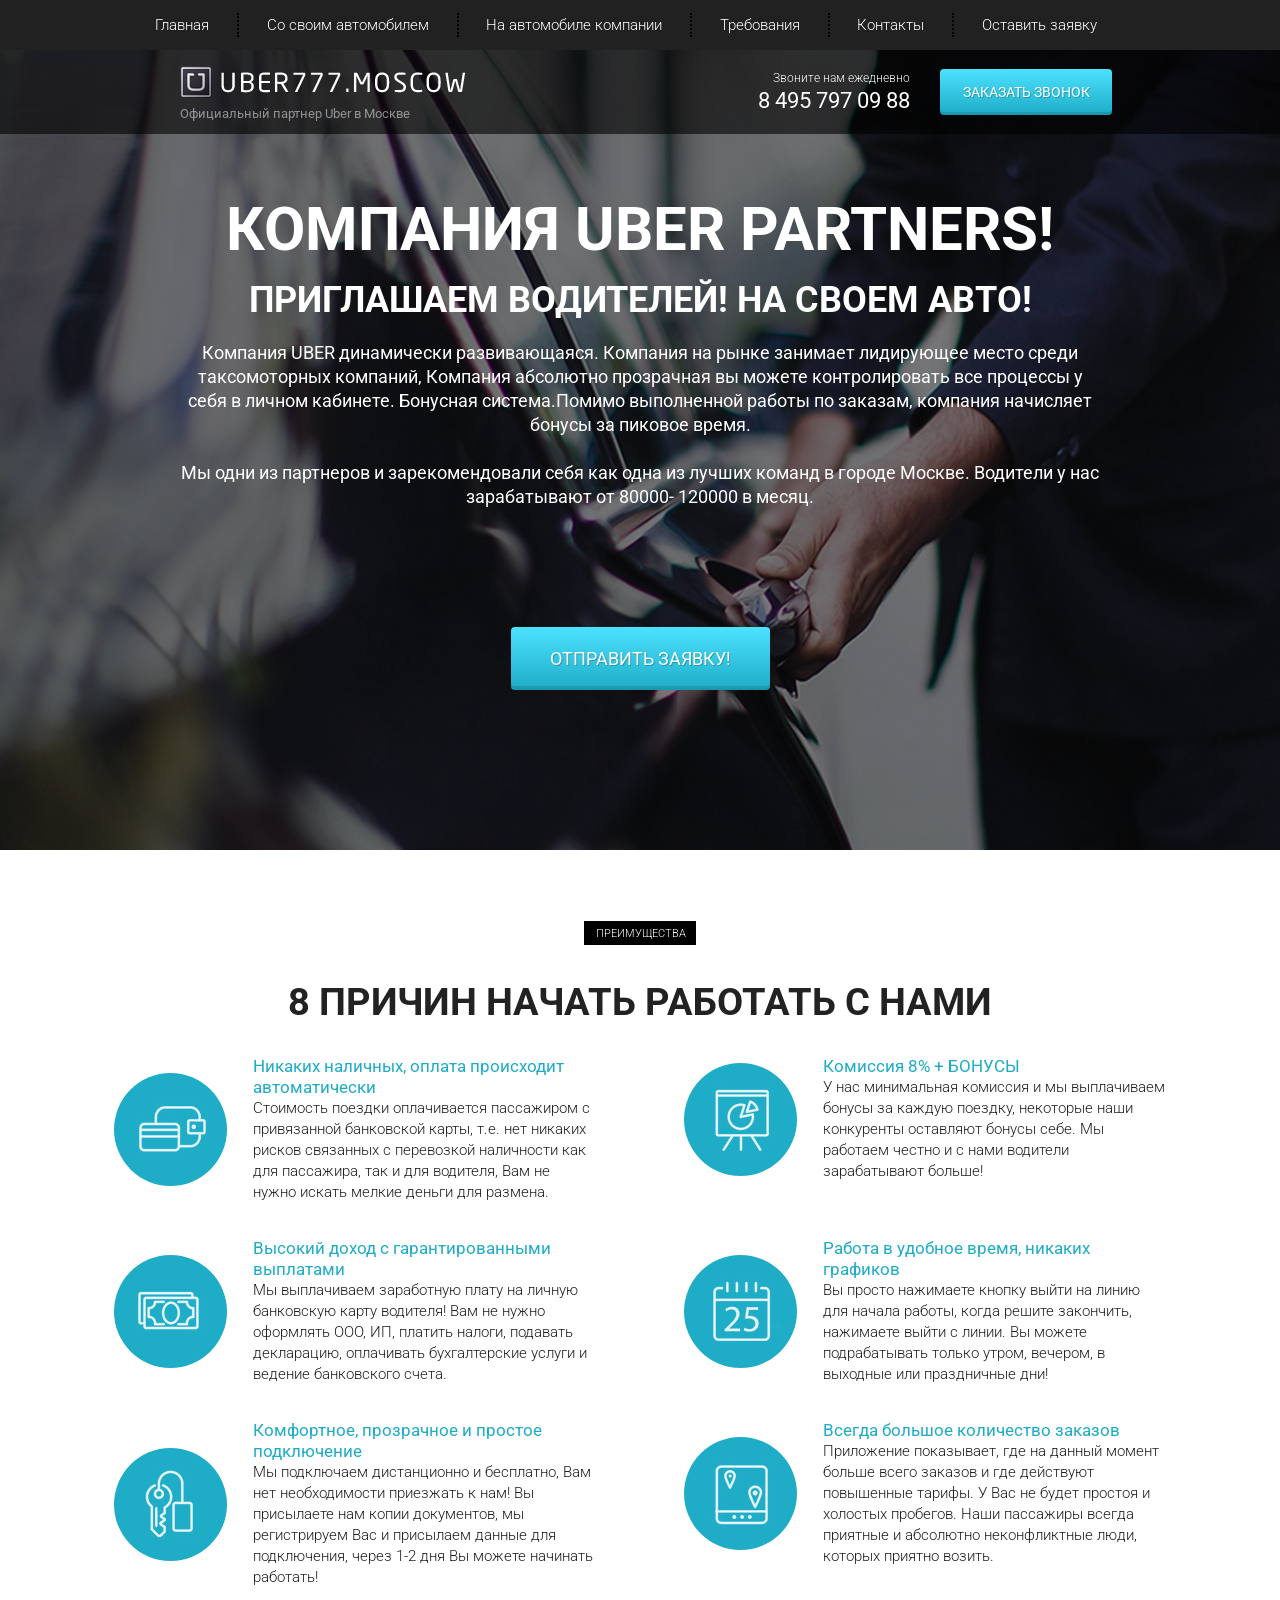
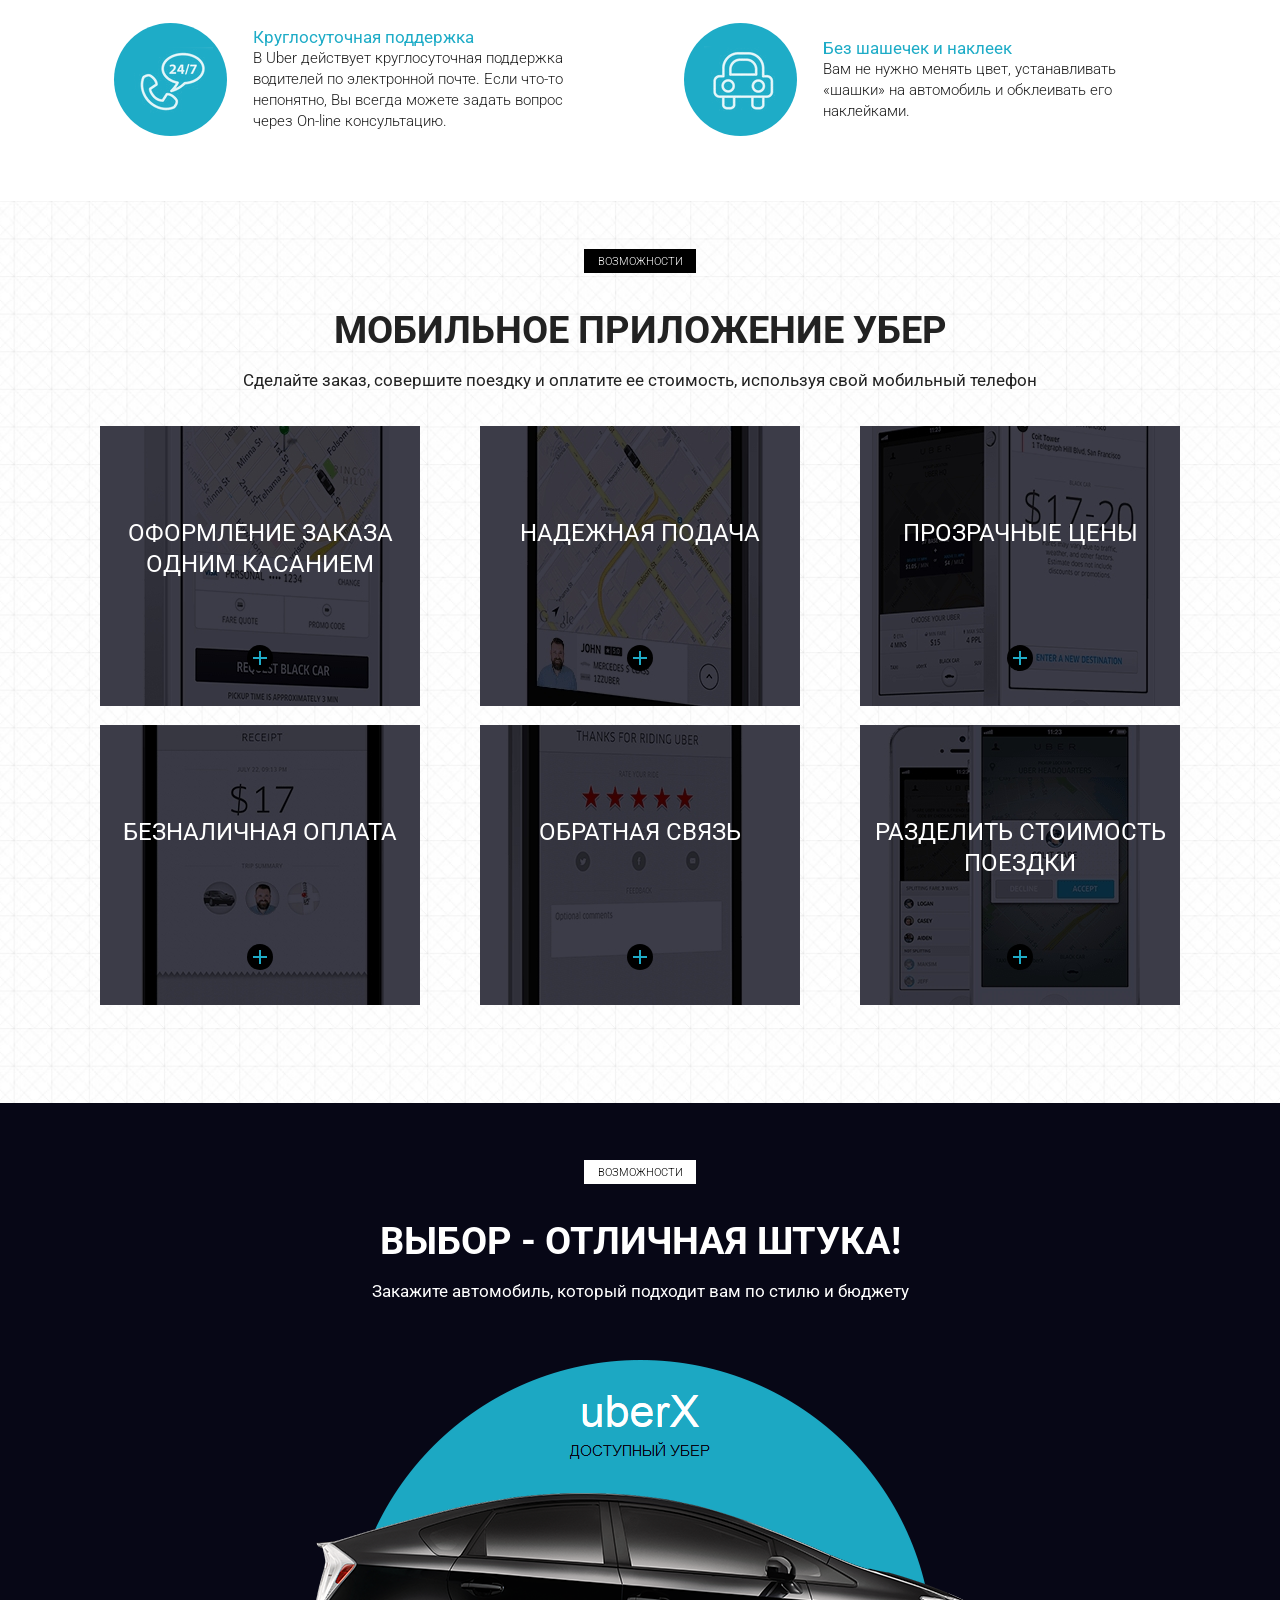
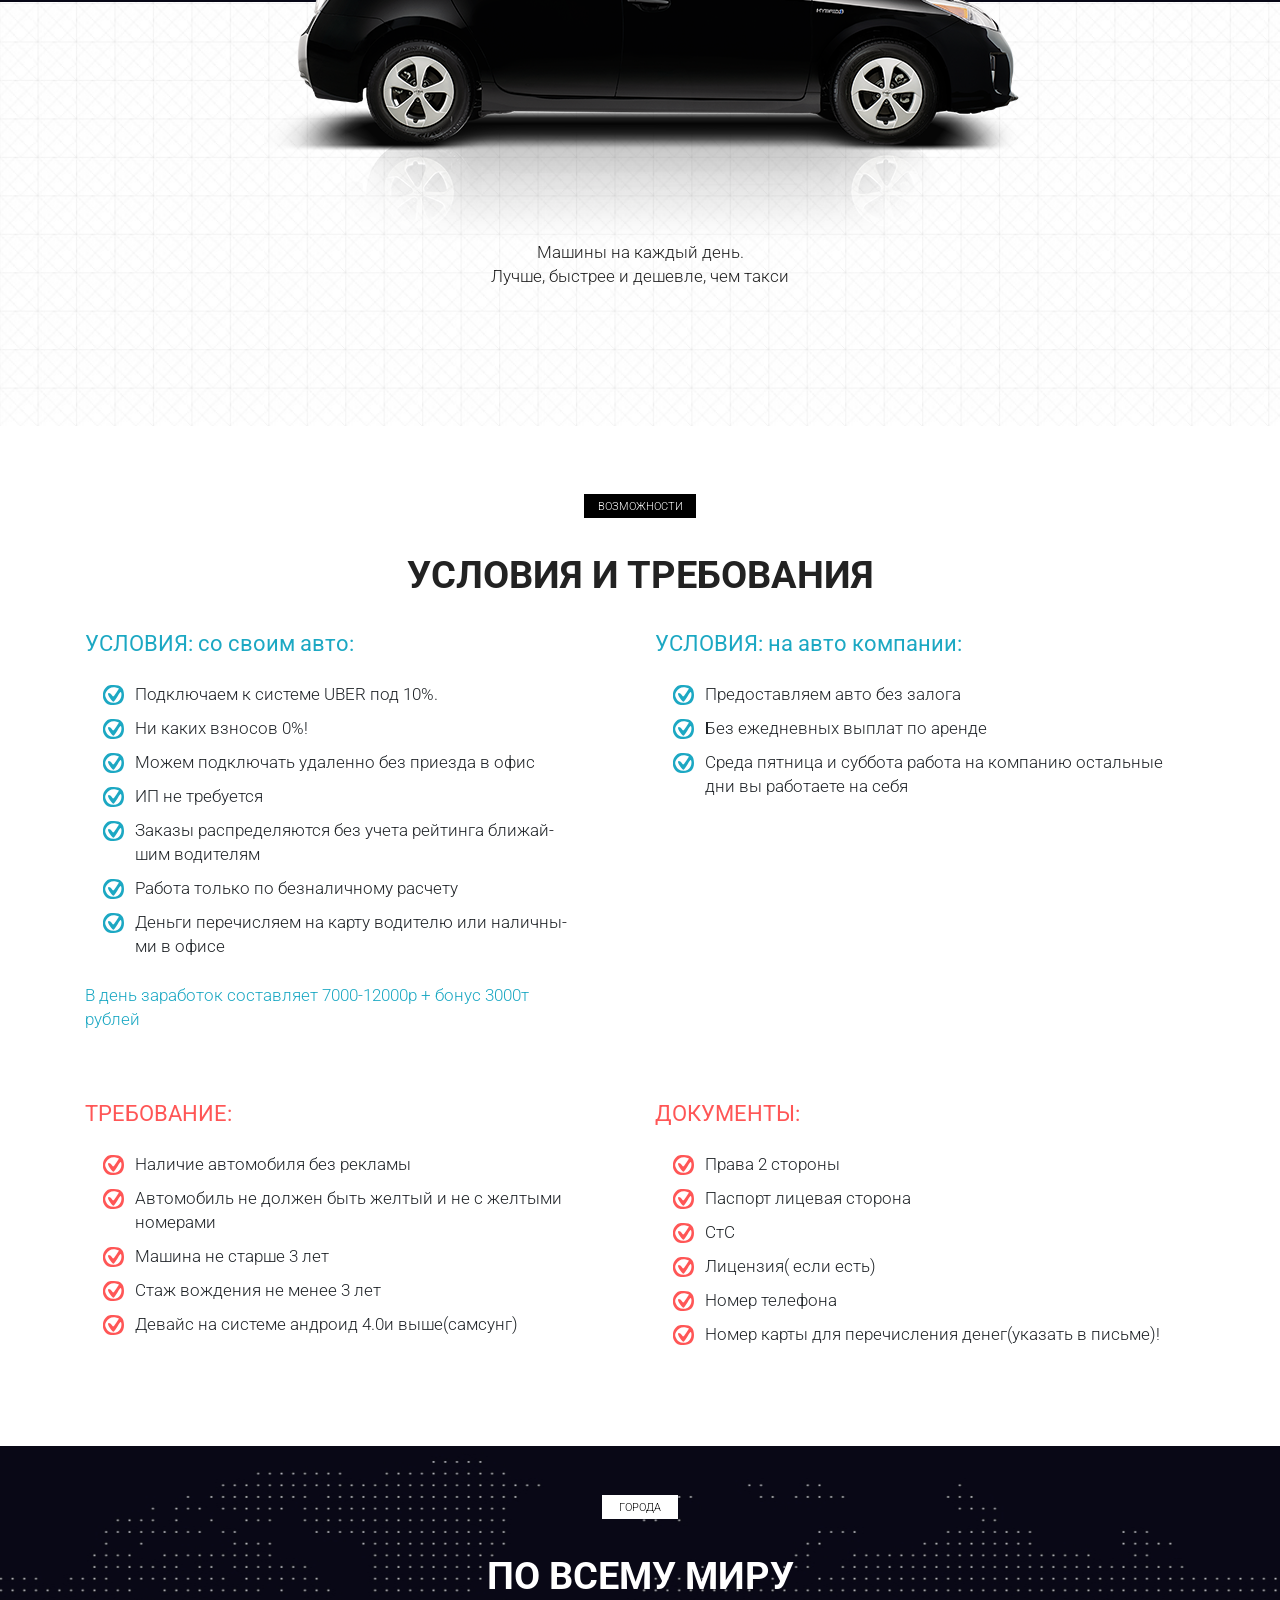
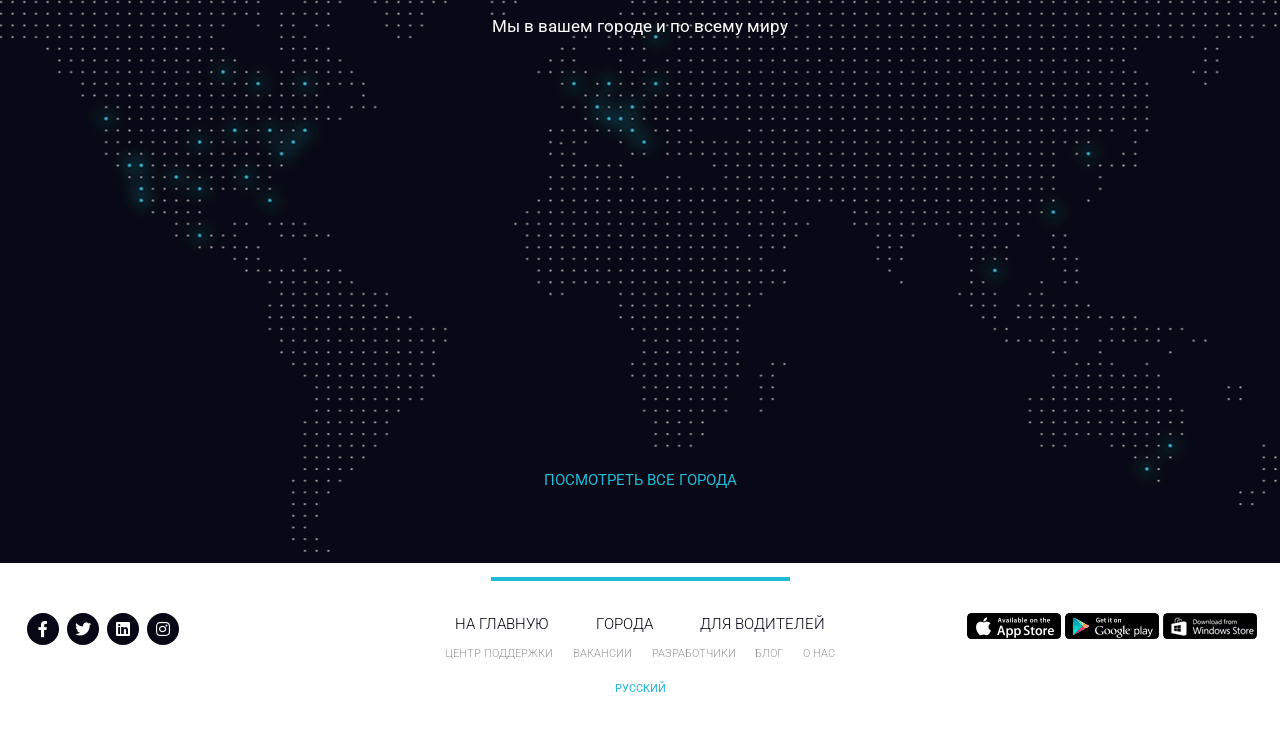
<file: Uber-main/src/index.html>
<!DOCTYPE html>
<html lang="ru">
<head>
    <meta charset="UTF-8">
    <meta name="viewport" content="width=device-width, initial-scale=1.0">
    <meta http-equiv="X-UA-Compatible" content="ie=edge">
    <title>Uber</title>
    <link rel="shortcut icon" href="icons/favicon.ico" type="image/x-icon">
    <link href="https://fonts.googleapis.com/css?family=Roboto:300,400,700&amp;subset=cyrillic-ext" rel="stylesheet">
    <link rel="stylesheet" href="css/bootstrap-reboot.min.css">
    <link rel="stylesheet" href="css/bootstrap-grid.min.css">
    <link rel="stylesheet" href="https://use.fontawesome.com/releases/v5.8.2/css/all.css">
    <link rel="stylesheet" href="css/style.min.css">
</head>
<body>
    <header>
        <nav>
            <div class="container">
                <ul class="menu">
                    <li class="menu_item"><a href="#" class="menu_link">Главная</a></li>
                    <li class="menu_item"><a href="#require" class="menu_link">Со своим автомобилем</a></li>
                    <li class="menu_item"><a href="#require" class="menu_link">На автомобиле компании</a></li>
                    <li class="menu_item"><a href="#" class="menu_link">Требования</a></li>
                    <li class="menu_item"><a href="#" class="menu_link">Контакты</a></li>
                    <li class="menu_item"><a href="#" class="menu_link">Оставить заявку</a></li>
                </ul>
            </div>
            <div class="hamburger">
                <span></span>
                <span></span>
                <span></span>
            </div>
        </nav>
        <div class="subheader">
            <div class="container">
                <div class="row">
                    <div class="col-6 col-md-4 offset-md-1">
                        <a href="#" class="subheader_logo"><img src="icons/logo.png" alt="logo"></a>
                        <div class="subheader_official">Официальный партнер Uber в Москве</div>
                    </div>
    
                    <div class="xs-hidden col-md-3 offset-md-1 col-xl-2 offset-xl-2">
                        <div class="subheader_call">Звоните нам ежедневно</div>
                        <a href="tel:84957970988" class="subheader_phone">8 495 797 09 88</a>
                    </div>
    
                    <div class="col-6 col-md-3">
                        <a href="tel:84957970988" class="xs-visible subheader_phone">8 495 797 09 88</a>
                        <button class="subheader_btn">заказать звонок</button>
                    </div>
                </div>
            </div>
        </div>
    </header>

    <section class="promo">
        <div class="container">
            <div class="row">
                <div class="col-md-12 offset-md-0 col-lg-10 offset-lg-1">
                    <h1 class="promo_header">КОМПАНИЯ UBER PARTNERS!</h1>
                    <h2 class="promo_subheader">ПРИГЛАШАЕМ ВОДИТЕЛЕЙ! НА СВОЕМ АВТО!</h2>
                    <div class="promo_descr">
                        Компания UBER  динамически развивающаяся. Компания на рынке занимает лидирующее место среди
                        таксомоторных компаний, Компания абсолютно прозрачная вы можете контролировать все процессы у себя в личном кабинете. Бонуcная система.Помимо выполненной работы по заказам, компания начисляет бонусы за
                        пиковое время.
                        <br><br>
                        Мы одни из партнеров и зарекомендовали себя как одна из лучших команд в городе Москве.  Водители у нас
                        зарабатывают от 80000- 120000 в месяц.
                    </div>
                    <button class="promo_btn">ОТПРАВИТЬ ЗАЯВКУ!</button>
                </div>
            </div>
        </div>
    </section>

    <section class="reasons">
        <div class="container">
            <div class="label">преимущества</div>
            <h2 class="title">8 причин начать работать с нами</h2>
            <div class="row">
                <div class="col-md-6">
                    <div class="reasons_block">
                        <div class="reasons_round">
                            <img src="icons/reasons/reason_1.png" alt="reason">
                        </div>
                        <div class="reasons_descr">
                            <div class="reasons_subtitle">Никаких наличных, оплата происходит автоматически</div>
                            <div class="reasons_text">
                                Стоимость поездки оплачивается пассажиром с привязанной банковской карты, т.е. нет никаких рисков связанных с перевозкой наличности как для пассажира, так и для водителя, Вам не нужно искать мелкие деньги для размена.
                            </div>
                        </div>
                    </div>
                </div>
                <div class="col-md-6">
                    <div class="reasons_block">
                        <div class="reasons_round">
                            <img src="icons/reasons/reason_2.png" alt="reason">
                        </div>
                        <div class="reasons_descr">
                            <div class="reasons_subtitle">Комиссия 8% + БОНУСЫ</div>
                            <div class="reasons_text">
                                У нас минимальная комиссия и мы выплачиваем бонусы за каждую поездку, некоторые наши конкуренты оставляют бонусы себе. Мы работаем честно и с нами водители зарабатывают больше!
                            </div>
                        </div>
                    </div>
                </div>
                <div class="col-md-6">
                    <div class="reasons_block">
                        <div class="reasons_round">
                            <img src="icons/reasons/reason_3.png" alt="reason">
                        </div>
                        <div class="reasons_descr">
                            <div class="reasons_subtitle">Высокий доход с гарантированными выплатами</div>
                            <div class="reasons_text">
                                Мы выплачиваем заработную плату на личную банковскую карту водителя! Вам не нужно оформлять ООО, ИП, платить налоги, подавать декларацию, оплачивать бухгалтерские услуги и ведение банковского счета.
                            </div>
                        </div>
                    </div>
                </div>
                <div class="col-md-6">
                    <div class="reasons_block">
                        <div class="reasons_round">
                            <img src="icons/reasons/reason_4.png" alt="reason">
                        </div>
                        <div class="reasons_descr">
                            <div class="reasons_subtitle">Работа в удобное время, никаких графиков</div>
                            <div class="reasons_text">
                                Вы просто нажимаете кнопку выйти на линию для начала работы, когда решите закончить, нажимаете выйти с линии. Вы можете подрабатывать только утром, вечером, в выходные или праздничные дни!
                            </div>
                        </div>
                    </div>
                </div>
                <div class="col-md-6">
                    <div class="reasons_block">
                        <div class="reasons_round">
                            <img src="icons/reasons/reason_5.png" alt="reason">
                        </div>
                        <div class="reasons_descr">
                            <div class="reasons_subtitle">Комфортное, прозрачное и простое подключение</div>
                            <div class="reasons_text">
                                Мы подключаем дистанционно и бесплатно, Вам нет необходимости приезжать к нам! Вы присылаете нам копии документов, мы регистрируем Вас и присылаем данные для подключения, через 1-2 дня Вы можете начинать работать!
                            </div>
                        </div>
                    </div>
                </div>
                <div class="col-md-6">
                    <div class="reasons_block">
                        <div class="reasons_round">
                            <img src="icons/reasons/reason_6.png" alt="reason">
                        </div>
                        <div class="reasons_descr">
                            <div class="reasons_subtitle">Всегда большое количество заказов</div>
                            <div class="reasons_text">
                                Приложение показывает, где на данный момент больше всего заказов и где действуют повышенные тарифы. У Вас не будет простоя и холостых пробегов. Наши пассажиры всегда приятные и абсолютно неконфликтные люди, которых приятно возить.
                            </div>
                        </div>
                    </div>
                </div>
                <div class="col-md-6">
                    <div class="reasons_block">
                        <div class="reasons_round">
                            <img src="icons/reasons/reason_7.png" alt="reason">
                        </div>
                        <div class="reasons_descr">
                            <div class="reasons_subtitle">Круглосуточная поддержка</div>
                            <div class="reasons_text">
                                В Uber действует круглосуточная поддержка водителей по электронной почте. Если что-то непонятно, Вы всегда можете задать вопрос через On-line консультацию.
                            </div>
                        </div>
                    </div>
                </div>
                <div class="col-md-6">
                    <div class="reasons_block">
                        <div class="reasons_round">
                            <img src="icons/reasons/reason_8.png" alt="reason">
                        </div>
                        <div class="reasons_descr">
                            <div class="reasons_subtitle">Без шашечек и наклеек</div>
                            <div class="reasons_text">
                                Вам не нужно менять цвет, устанавливать «шашки» на автомобиль и обклеивать его наклейками.
                            </div>
                        </div>
                    </div>
                </div>
            </div>
        </div>
    </section>

    <section class="mobile">
        <div class="container">
            <div class="label">возможности</div>
            <h2 class="title">мобильное приложение убер</h2>
            <div class="subtitle">Сделайте заказ, совершите поездку и оплатите ее стоимость, используя свой мобильный телефон</div>

            <div class="row">
                <div class="col-md-6 col-lg-4">
                    <div class="mobile_item mobile_item_1">
                        <div class="mobile_item_subtitle">
                            оформление заказа одним касанием
                        </div>
                        <div class="mobile_item_plus"></div>
                    </div>
                </div>
                <div class="col-md-6 col-lg-4">
                    <div class="mobile_item mobile_item_2">
                        <div class="mobile_item_subtitle">
                            надежная подача
                        </div>
                        <div class="mobile_item_plus"></div>
                    </div>
                </div>
                <div class="col-md-6 col-lg-4">
                    <div class="mobile_item mobile_item_3">
                        <div class="mobile_item_subtitle">
                            прозрачные цены
                        </div>
                        <div class="mobile_item_plus"></div>
                    </div>
                </div>
                <div class="col-md-6 col-lg-4">
                    <div class="mobile_item mobile_item_4">
                        <div class="mobile_item_subtitle">
                            безналичная оплата
                        </div>
                        <div class="mobile_item_plus"></div>
                    </div>
                </div>
                <div class="col-md-6 col-lg-4">
                    <div class="mobile_item mobile_item_5">
                        <div class="mobile_item_subtitle">
                            обратная связь
                        </div>
                        <div class="mobile_item_plus"></div>
                    </div>
                </div>
                <div class="col-md-6 col-lg-4">
                    <div class="mobile_item mobile_item_6">
                        <div class="mobile_item_subtitle">
                            разделить стоимость поездки
                        </div>
                        <div class="mobile_item_plus"></div>
                    </div>
                </div>
            </div>
        </div>
    </section>

    <section class="choice">
        <div class="container">
            <div class="black"></div>
            <div class="label label_white">возможности</div>
            <h2 class="title title_white hidden-320">Выбор - отличная штука!</h2>
            <div class="subtitle subtitle_white hidden-320">Закажите автомобиль, который подходит вам по стилю и бюджету</div>

            <img src="img/car.png" alt="uber car" class="choice_img">
            <div class="choice_descr">
                Машины на каждый день.<br>
                Лучше, быстрее и дешевле, чем такси
            </div>
        </div>
    </section>

    <section class="require" id="require">
        <div class="container">
            <div class="label">возможности</div>
            <h2 class="title">условия и требования</h2>
        <div class="row">
            <div class="col-md-6">
                <div class="require_block">
                    <div class="require_title">
                        УСЛОВИЯ: со своим авто:
                    </div>
                    <ul class="require_list">
                        <li>Подключаем к системе UBER  под 10%.</li>
                        <li>
                            Ни каких взносов  0%!
                        </li>
                        <li>
                            Можем подключать удаленно без приезда в офис
                        </li>
                        <li>
                            ИП не требуется
                        </li>
                        <li>
                            Заказы распределяются без учета рейтинга ближай-<br>шим водителям
                        </li>
                        <li>
                            Работа только по безналичному расчету
                        </li>
                        <li>
                            Деньги перечисляем на карту водителю или наличны-<br>ми в офисе
                        </li>
                    </ul>
                    <div class="require_descr">
                        В день заработок составляет 7000-12000р + бонус 3000т<br> рублей
                    </div>
                </div>
            </div>
            <div class="col-md-6">
                <div class="require_block">
                    <div class="require_title">
                        УСЛОВИЯ: на авто компании:
                    </div>
                    <ul class="require_list">
                        <li>
                            Предоставляем авто без залога
                        </li>
                        <li>
                            Без ежедневных выплат по аренде
                        </li>
                        <li>
                            Среда пятница и суббота работа на компанию остальные дни вы работаете на себя
                        </li>
                    </ul>
                </div>
            </div>
            <div class="col-md-6">
                <div class="require_block require_block_nmb warning">
                    <div class="require_title">
                        ТРЕБОВАНИЕ:
                    </div>
                    <ul class="require_list">
                        <li>
                            Наличие автомобиля без рекламы
                        </li>
                        <li>
                            Автомобиль не должен быть желтый и не с желтыми номерами
                        </li>
                        <li>
                            Машина не старше 3 лет
                        </li>
                        <li>
                            Стаж вождения не менее 3 лет
                        </li>
                        <li>
                            Девайс на системе андроид 4.0и выше(самсунг)
                        </li>
                    </ul>
                </div>
            </div>
            <div class="col-md-6">
                <div class="require_block require_block_nmb warning">
                    <div class="require_title">
                        ДОКУМЕНТЫ:
                    </div>
                    <ul class="require_list">
                        <li>
                            Права 2 стороны
                        </li>
                        <li>
                            Паспорт лицевая сторона
                        </li>
                        <li>
                            СтС
                        </li>
                        <li>
                            Лицензия( если есть)
                        </li>
                        <li>
                            Номер телефона
                        </li>
                        <li>
                            Номер карты для перечисления денег(указать в письме)!
                        </li>
                    </ul>
                </div>
            </div>
        </div>
        </div>
    </section>

    <section class="world">
        <div class="container">
            <div class="label label_white label_min">города</div>
            <h2 class="title title_white">По всему миру</h2>
            <div class="subtitle subtitle_white">Мы в вашем городе и по всему миру</div>

            <a href="#" class="world_link">посмотреть все города</a>
        </div>
    </section>

    <footer>
        <div class="footer_divider"></div>
        <div class="footer_wrapper">
            <!-- Если не оборачивать каждый блок в обертку - получится криво -->
            <div>
                <div class="footer_social">
                    <a href="#" class="footer_social_item">
                        <i class="fab fa-facebook-f"></i>
                    </a>
                    <a href="#" class="footer_social_item">
                        <i class="fab fa-twitter"></i>
                    </a>
                    <a href="#" class="footer_social_item">
                        <i class="fab fa-linkedin"></i>
                    </a>
                    <a href="#" class="footer_social_item">
                        <i class="fab fa-instagram"></i>
                    </a>
                </div>
            </div>
            <div>
                <div class="footer_links">
                    <div class="footer_links_main">
                        <a href="#">на главную</a>
                        <a href="#">города</a>
                        <a href="#">для водителей</a>
                    </div>
                    <div class="footer_links_sub">
                        <a href="#">центр поддержки</a>
                        <a href="#">вакансии</a>
                        <a href="#">разработчики</a>
                        <a href="#">блог</a>
                        <a href="#">о нас</a>
                    </div>
                    <a href="#" class="footer_links_lang">Русский</a>
                </div>
            </div>
            <div>
                <div class="footer_mobile">
                    <a href="#">
                        <img src="img/app_store.png" alt="App Store">
                    </a>
                    <a href="#">
                        <img src="img/google_play.png" alt="Google play">
                    </a>
                    <a href="#">
                        <img src="img/windows_store.png" alt="Windows store">
                    </a>
                </div>
            </div>
        </div>
    </footer>

    <script src="js/script.js"></script>
</body>
</html>
</file>
<file: Uber-main/src/css/style.min.css>
*{font-family:'Roboto', sans-serif}header{position:relative;height:50px}nav{position:fixed;width:100%;height:50px;background-color:#212121;z-index:5}.hamburger{display:none}.menu{display:-webkit-box;display:-ms-flexbox;display:flex;-webkit-box-pack:justify;-ms-flex-pack:justify;justify-content:space-between;padding:13px 70px;margin:0;list-style-type:none}.menu_link{color:#ffffff;font-size:15px;font-weight:300}.menu_link:hover{text-decoration:none;color:#1eacc7}.menu_item{border-right:2px dotted black;padding-right:28px}.menu_item:last-child{border-right:none}.subheader{position:absolute;top:50px;width:100%;height:84px;background-color:rgba(0,0,0,0.6)}.subheader_logo{display:block;max-width:100%;margin-top:16px}.subheader_official{margin-top:6px;opacity:0.5;color:#ffffff;font-size:13px;font-weight:400}.subheader_call{color:#ffffff;font-size:12px;font-weight:300;margin-top:19px;text-align:right}.subheader_phone{display:block;margin-top:8px;color:#ffffff;font-size:22px;font-weight:400;text-transform:uppercase;text-align:right;line-height:12px}.subheader_phone:hover{text-decoration:none;color:#fff}.subheader_btn{margin-top:19px;width:172px;height:46px;-webkit-box-shadow:inset 0 -3px 0 rgba(0,0,0,0.12);box-shadow:inset 0 -3px 0 rgba(0,0,0,0.12);border:none;border-radius:4px;background-image:-webkit-gradient(linear, left bottom, left top, from(#1eacc7), to(#4ce2ff));background-image:linear-gradient(to top, #1eacc7 0%, #4ce2ff 100%);text-shadow:1px 1px 0 rgba(0,0,0,0.21);color:#ffffff;font-size:14px;font-weight:400;text-transform:uppercase}.subheader_btn:hover{background-image:none;background-color:#1eacc7}.promo{min-height:800px;background:url("../img/bg/main_bg.jpg") center center/cover no-repeat;padding:150px 0 135px 0}.promo_header{color:#ffffff;font-weight:700;text-transform:uppercase;font-size:60px;line-height:60px;margin:0;text-align:center}.promo_subheader{color:#ffffff;font-weight:700;text-transform:uppercase;font-size:36px;line-height:36px;margin:0;margin-top:22px;text-align:center}.promo_descr{color:#ffffff;font-size:18px;font-weight:400;line-height:24px;text-align:center;margin-top:23px}.promo_btn{display:block;margin:118px auto 0 auto;width:259px;height:63px;-webkit-box-shadow:inset 0 -4px 0 rgba(0,0,0,0.12);box-shadow:inset 0 -4px 0 rgba(0,0,0,0.12);border:none;border-radius:4px;background-image:-webkit-gradient(linear, left bottom, left top, from(#1eacc7), to(#4ce2ff));background-image:linear-gradient(to top, #1eacc7 0%, #4ce2ff 100%);text-shadow:1px 1px 0 rgba(0,0,0,0.21);color:#ffffff;font-size:18px;font-weight:400;text-transform:uppercase}.promo_btn:hover{background-image:none;background-color:#1eacc7}.reasons{padding:71px 0 65px 0}.reasons_block{display:-webkit-box;display:-ms-flexbox;display:flex;-webkit-box-pack:center;-ms-flex-pack:center;justify-content:center;-webkit-box-align:center;-ms-flex-align:center;align-items:center;margin-top:35px}.reasons_round{display:-webkit-box;display:-ms-flexbox;display:flex;-webkit-box-pack:center;-ms-flex-pack:center;justify-content:center;-webkit-box-align:center;-ms-flex-align:center;align-items:center;margin-right:26px;width:113px;height:113px;background-color:#1eacc7;border-radius:100%}.reasons_descr{width:343px}.reasons_subtitle{line-height:21px;color:#1eacc7;font-size:17px;font-weight:400}.reasons_text{color:#202020;font-size:15px;font-weight:300;line-height:21px}.label{position:relative;margin:0 auto;height:24px;width:112px;padding:5px 12px;background-color:#000000;color:#ffffff;font-size:11px;font-weight:300;text-transform:uppercase;text-align:center;z-index:2}.label_white{background-color:#fff;color:#000}.label_min{width:76px}.title{position:relative;margin-bottom:0;margin-top:38px;color:#222222;font-size:38px;line-height:38px;font-weight:700;text-transform:uppercase;text-align:center;z-index:2}.title_white{color:#fff}.subtitle{position:relative;margin-top:19px;color:#222222;font-size:17px;font-weight:400;text-align:center;z-index:2}.subtitle_white{color:#fff}.mobile{min-height:864px;padding:48px 0 79px 0;background:url("../img/bg/mobile_app.png") center center/cover no-repeat}.mobile .row{margin-top:32px}.mobile_item{position:relative;width:320px;height:280px;margin:0 auto;margin-bottom:19px;padding-top:92px}.mobile_item_1{background:url("../img/bg/mobile_screen_1.jpg") center center/cover no-repeat}.mobile_item_2{background:url("../img/bg/mobile_screen_2.jpg") center center/cover no-repeat}.mobile_item_3{background:url("../img/bg/mobile_screen_3.jpg") center center/cover no-repeat}.mobile_item_4{background:url("../img/bg/mobile_screen_4.jpg") center center/cover no-repeat}.mobile_item_5{background:url("../img/bg/mobile_screen_5.jpg") center center/cover no-repeat}.mobile_item_6{background:url("../img/bg/mobile_screen_6.jpg") center center/cover no-repeat}.mobile_item_subtitle{color:#ffffff;font-size:24px;font-weight:400;line-height:31px;text-transform:uppercase;text-align:center}.mobile_item_plus{display:-webkit-box;display:-ms-flexbox;display:flex;-webkit-box-pack:center;-ms-flex-pack:center;justify-content:center;-webkit-box-align:center;-ms-flex-align:center;align-items:center;position:absolute;bottom:35px;left:50%;-webkit-transform:translateX(-50%);transform:translateX(-50%);width:26px;height:26px;background-color:#000000;margin:0 auto;border-radius:100%;cursor:pointer}.mobile_item_plus:before{content:'';display:block;width:14px;height:2px;background-color:#1eacc7;-webkit-transition:0.3s all;transition:0.3s all}.mobile_item_plus:after{content:'';position:absolute;left:50%;-webkit-transform:translateX(-50%);transform:translateX(-50%);display:block;height:14px;width:2px;background-color:#1eacc7;-webkit-transition:0.3s all;transition:0.3s all}.mobile_item_plus:hover:before,.mobile_item_plus:hover:after{background-color:#ff5656}.choice{position:relative;min-height:895px;padding:57px 0 138px 0;background:url("../img/bg/mobile_app.png") center center/cover no-repeat}.choice_img{position:relative;display:block;margin:56px auto 0 auto;z-index:2}.choice_descr{text-align:center;color:#222222;font-size:17px;font-weight:300;line-height:24px}.choice .black{position:absolute;top:0;left:0;height:499px;width:100%;background-color:#070716;z-index:1}.require{padding:68px 0 84px 0}.require_block{margin:33px 0}.require_block_nmb{margin-bottom:0px}.require_title{color:#1ca8c3;font-size:22px;font-weight:400}.require_list{list-style-type:none;padding-left:50px;margin-top:22px}.require_list li{position:relative;font-size:17px;font-weight:300;line-height:24px;margin-bottom:10px}.require_list li:before{content:'';display:block;position:absolute;left:-32px;top:3px;width:21px;height:20px;background:url("../icons/check_blue.svg") center center/cover no-repeat}.require_descr{margin-top:25px;font-size:17px;font-weight:300;line-height:24px;color:#1ca8c3}.require .warning .require_title{color:#ff5656}.require .warning .require_list li:before{background:url("../icons/check_red.svg") center center/cover no-repeat}.world{position:relative;min-height:717px;padding:49px 0;background:url("../img/bg/map.jpg") center center/cover no-repeat}.world_link{position:absolute;left:50%;-webkit-transform:translateX(-50%);transform:translateX(-50%);bottom:49px;text-align:center;font-size:15px;font-weight:400;line-height:68px;text-transform:uppercase;color:#1fbad6}.world_link:hover{text-decoration:none;color:#fff}footer{padding:14px 23px 39px 23px}footer a:hover{text-decoration:none}.footer_divider{width:299px;height:4px;background-color:#1fbad6;margin:0 auto}.footer_wrapper{display:-webkit-box;display:-ms-flexbox;display:flex;-webkit-box-pack:justify;-ms-flex-pack:justify;justify-content:space-between;-webkit-box-align:start;-ms-flex-align:start;align-items:flex-start;padding-top:32px}.footer_wrapper>div{width:33%}.footer_wrapper>div:nth-child(3){display:-webkit-box;display:-ms-flexbox;display:flex;-webkit-box-pack:end;-ms-flex-pack:end;justify-content:flex-end}.footer_social{width:160px;display:-webkit-box;display:-ms-flexbox;display:flex;-webkit-box-pack:justify;-ms-flex-pack:justify;justify-content:space-between}.footer_social_item{display:-webkit-box;display:-ms-flexbox;display:flex;-webkit-box-pack:center;-ms-flex-pack:center;justify-content:center;-webkit-box-align:center;-ms-flex-align:center;align-items:center;margin:0 4px;width:32px;height:32px;background-color:#070716;border-radius:100%}.footer_social_item i{color:#fff}.footer_links{width:390px;margin:0 auto}.footer_links_main{display:-webkit-box;display:-ms-flexbox;display:flex;-webkit-box-pack:justify;-ms-flex-pack:justify;justify-content:space-between;padding:0 10px}.footer_links_main a{color:#070716;font-size:15px;font-weight:300;text-transform:uppercase}.footer_links_sub{display:-webkit-box;display:-ms-flexbox;display:flex;-webkit-box-pack:justify;-ms-flex-pack:justify;justify-content:space-between;margin-top:10px}.footer_links_sub a{color:#999999;font-size:11px;font-weight:300;text-transform:uppercase}.footer_links_lang{display:block;margin:0 auto;color:#1fbad6;font-size:11px;font-weight:400;margin-top:19px;text-transform:uppercase;text-align:center}.xs-visible{display:none}@media (max-width: 1200px){.menu_item{padding-right:20px}.menu_link{font-size:13px}.promo_header{font-size:50px}.reasons_block{-webkit-box-align:start;-ms-flex-align:start;align-items:flex-start}.reasons_descr{width:300px}.mobile_item{width:290px}.mobile_item_subtitle{font-size:22px}.choice{padding:55px 0;min-height:840px}.require br{display:none}.footer_wrapper>div{width:50%}.footer_wrapper>div:nth-child(1){width:25%}.footer_wrapper>div:nth-child(3){width:25%;display:-webkit-box;display:-ms-flexbox;display:flex;-webkit-box-pack:end;-ms-flex-pack:end;justify-content:flex-end}.footer_mobile{display:-webkit-box;display:-ms-flexbox;display:flex}.footer_mobile a{margin:0 3px}.footer_mobile a img{width:100%}}@media (max-width: 991px){.title{font-size:28px}.menu_item{padding-right:8px}.menu_link{font-size:10px}.subheader_logo img{width:100%}.subheader_official{font-size:11px}.subheader_phone{font-size:18px}.subheader_btn{margin-top:21px;height:40px;width:100%}.promo_header{font-size:40px}.promo_subheader{font-size:30px}.reasons_block{-webkit-box-orient:vertical;-webkit-box-direction:normal;-ms-flex-direction:column;flex-direction:column;-webkit-box-align:center;-ms-flex-align:center;align-items:center}.reasons_round{margin-right:0}.reasons_descr{width:300px;margin-top:20px}.choice{min-height:800px}.choice_img{width:100%}.world{min-height:650px}.footer_wrapper{-ms-flex-wrap:wrap;flex-wrap:wrap}.footer_wrapper>div{width:100%;display:-webkit-box;display:-ms-flexbox;display:flex;-webkit-box-pack:center;-ms-flex-pack:center;justify-content:center;margin-bottom:20px}.footer_wrapper>div:nth-child(1){width:100%}.footer_wrapper>div:nth-child(3){width:100%;-webkit-box-pack:center;-ms-flex-pack:center;justify-content:center}}@media (max-width: 767px){.title{margin-top:25px}.menu{position:fixed;-webkit-box-orient:vertical;-webkit-box-direction:normal;-ms-flex-direction:column;flex-direction:column;-webkit-box-pack:center;-ms-flex-pack:center;justify-content:center;-webkit-box-align:center;-ms-flex-align:center;align-items:center;top:0;left:-100%;width:50%;height:100vh;padding:20px 15px;background-color:rgba(0,0,0,0.8);-webkit-transition:0.6s all;transition:0.6s all}.menu_active{left:0}.menu_item{padding-right:0;border:none;margin:10px 0}.menu_link{font-size:20px}.hamburger{display:block;position:absolute;right:10px;top:50%;-webkit-transform:translateY(-50%);transform:translateY(-50%);width:26px;height:12px}.hamburger span{display:block;height:2px;width:100%;background-color:#fff;margin-bottom:2px;-webkit-transition:0.5s all;transition:0.5s all}.hamburger_active span{margin-bottom:-2px}.hamburger_active span:nth-child(1){-webkit-transform:translateY(3px) rotate(-45deg);transform:translateY(3px) rotate(-45deg)}.hamburger_active span:nth-child(2){display:none}.hamburger_active span:nth-child(3){-webkit-transform:translateY(3px) rotate(45deg);transform:translateY(3px) rotate(45deg)}.xs-hidden{display:none}.xs-visible{display:block}.subheader_phone{display:block;margin-top:10px;color:#ffffff;font-size:16px;font-weight:400;text-transform:uppercase;text-align:center}.subheader_btn{display:block;width:200px;height:40px;margin:0 auto;margin-top:10px}.promo_header{line-height:45px}.reasons{padding:40px 0}.reasons_descr{width:350px}.reasons_subtitle{text-align:center}.reasons_text{margin-top:10px}.mobile{padding:40px 0}.choice{min-height:600px;padding:40px 0}.require{padding:40px 0}.world{min-height:450px}}@media (max-width: 575px){nav{height:30px}header{height:30px}.title{font-size:16px;margin-top:15px;line-height:16px}.subtitle{font-size:14px;line-height:21px;margin-top:11px}.subheader{height:60px;top:30px}.subheader_official{display:none}.subheader_logo{margin-top:16px}.subheader_phone{font-size:12px;font-weight:400;text-transform:uppercase;margin-top:11px}.subheader_btn{width:110px;height:22px;font-size:9px;margin-top:6px}.subheader_btn:hover{background-image:-webkit-gradient(linear, left bottom, left top, from(#1eacc7), to(#4ce2ff));background-image:linear-gradient(to top, #1eacc7 0%, #4ce2ff 100%)}.promo{min-height:400px;padding:93px 0 35px 0}.promo_descr{display:none}.promo_header{font-size:30px;padding:0 24px;line-height:35px}.promo_subheader{font-size:20px;margin-top:33px;padding:0 10px;line-height:30px}.promo_btn{width:210px;height:50px;margin-top:72px;font-size:16px}.promo_btn:hover{background-image:-webkit-gradient(linear, left bottom, left top, from(#1eacc7), to(#4ce2ff));background-image:linear-gradient(to top, #1eacc7 0%, #4ce2ff 100%)}.menu{width:85%}.menu_item{width:100%;text-align:center;padding:5px 0}.menu_link{display:block}.hamburger_active span:nth-child(1){-webkit-transform:translateY(5px) rotate(-45deg);transform:translateY(5px) rotate(-45deg)}.hamburger_active span:nth-child(3){-webkit-transform:translateY(5px) rotate(45deg);transform:translateY(5px) rotate(45deg)}.reasons{padding:22px 0 36px 0}.reasons_block{margin-top:26px}.reasons_round{width:100px;height:100px}.reasons_descr{width:100%;margin-top:27px}.reasons_subtitle{font-size:16px;text-align:left}.reasons_text{margin-top:0}.mobile{padding:20px 0 40px 0}.mobile .row{margin-top:30px}.mobile_item{height:254px;padding:81px 40px 0 40px}.mobile_item_subtitle{font-size:18px;line-height:31px}.mobile_item_plus{bottom:28px}.mobile_item_plus:hover:before,.mobile_item_plus:hover:after{background-color:#1eacc7}.choice{padding:25px 0 33px 0;min-height:390px;background:#000}.choice_img{margin-top:35px}.choice_descr{margin-top:23px;color:#ffffff;font-size:17px;font-weight:300;line-height:24px}.choice .black{display:none}.hidden-320{display:none}.require{padding:25px}.require_block{margin:30px 0 0 0}.require_title{font-size:16px}.require_list{padding-left:30px;margin-top:5px}.require_list li{font-size:14px;margin-bottom:5px;line-height:20px}.require_descr{font-size:14px;margin-top:15px}.world{min-height:360px;padding:25px 0 30px 0}.world_link{width:200px;display:block;bottom:30px;line-height:15px}footer{padding:25px 0 20px 0}.footer_divider{width:253px;margin:0 auto}.footer_wrapper{padding-top:22px}.footer_wrapper>div{margin-bottom:20px}.footer_wrapper>div:nth-child(1){-webkit-box-ordinal-group:3;-ms-flex-order:2;order:2}.footer_wrapper>div:nth-child(2){-webkit-box-ordinal-group:2;-ms-flex-order:1;order:1}.footer_wrapper>div:nth-child(3){-webkit-box-ordinal-group:4;-ms-flex-order:3;order:3}.footer_links{width:290px}.footer_links_main{padding:0;font-size:14px}.footer_links_sub{-ms-flex-wrap:wrap;flex-wrap:wrap;-webkit-box-pack:center;-ms-flex-pack:center;justify-content:center}.footer_links_sub a{margin:0 7px}.footer_links_lang{margin-top:10px}}
/*# sourceMappingURL=style.min.css.map */
</file>
